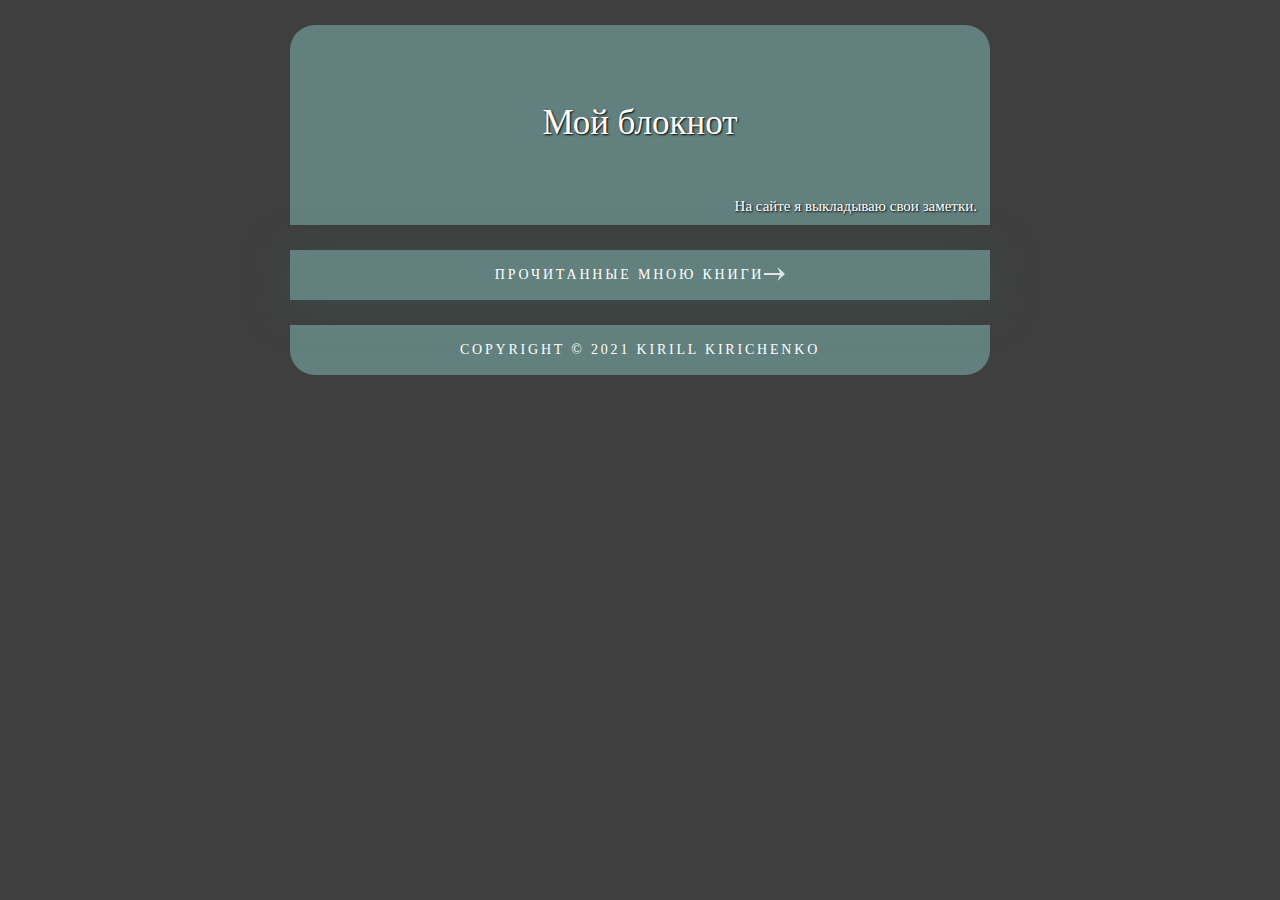
<file: index.html>
<!DOCTYPE html>
<html lang="ru">
	<head>
		<title>Мой блокнот</title>
		<meta http-equiv="Content-type" content="text/html;charset=UTF-8" />
		<link rel="stylesheet" href="css/style.css">
	</head>
	<body>
		<header>
			<span class="header__logo">Мой блокнот</span><br />
			<span class="header__text">На сайте я выкладываю свои заметки.</span>
		</header>
		<div class="block">
			<a href="https://gigazoid.github.io/read-books.html"><button class="button__check">
				<span class="fs">Прочитанные мною книги<img src="img/Shape_2.png" alt=""></span>
			</button></a>
		</div>
		<footer>
			<span class="copyright">Copyright © 2021 <a target="_blank" href="https://github.com/Gigazoid">Kirill Kirichenko</a></span>
		</footer>
	</body>
</html>
</file>
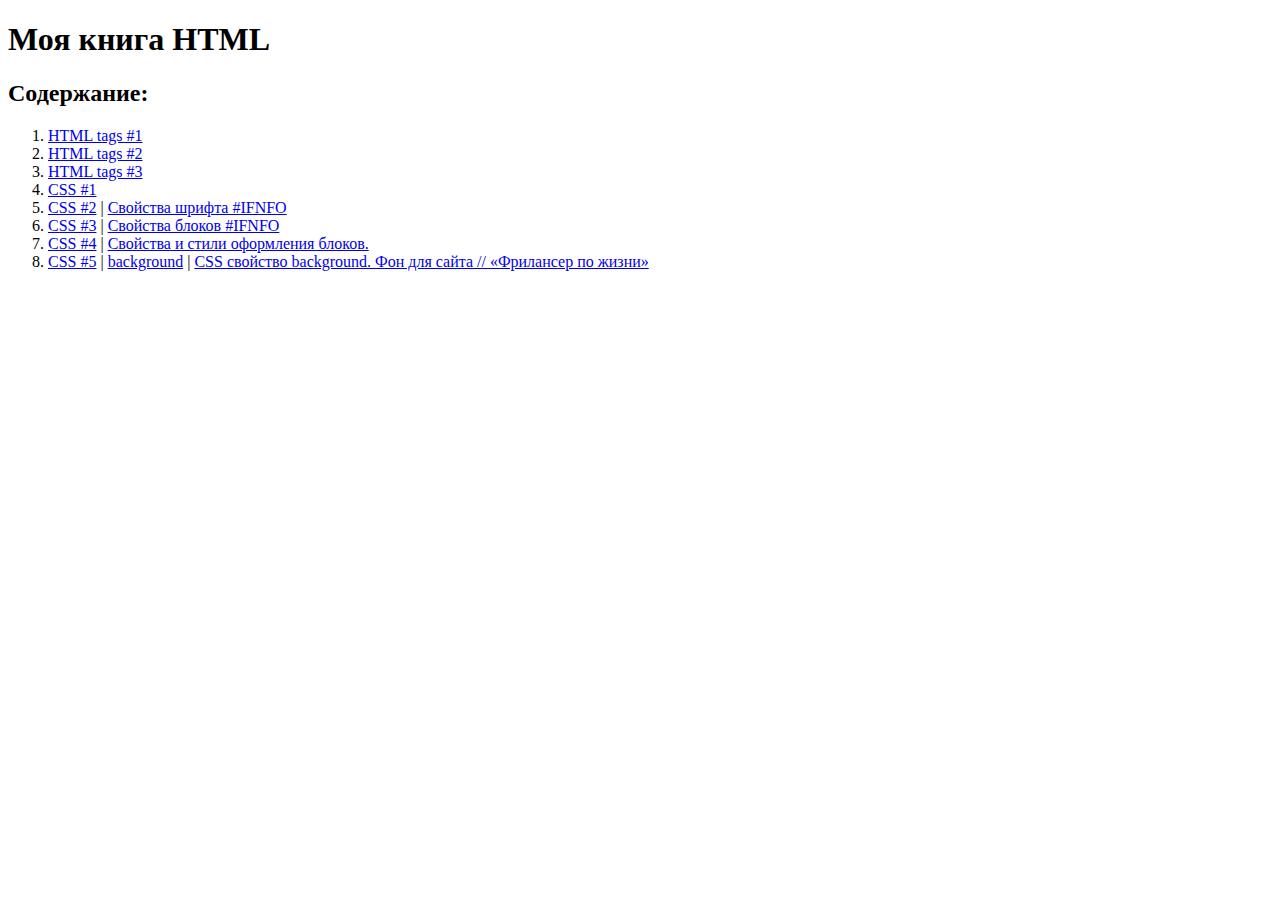
<file: 1.html>
<!DOCTYPE html>
<html lang="ru">
	<head>
		<title>Название страницы</title>
        <meta http-equiv="Content-type" content="text/html;charset=UTF-8" />
        <link rel="stylesheet" href="C:\Users\kiril\Documents\MyProjects\WEB\2021\css\mystyle.css">
	</head>
	<body>	
        <p><h1>Моя книга HTML</h1></p>
        <p><h2>Содержание:</h2></p>
        <ol>
            <li><a target="_blank" href="htmltags_1/index.html">HTML tags #1</a></li>
            <li><a target="_blank" href="htmltags_2/index.html">HTML tags #2</a></li>
            <li><a target="_blank" href="htmltags_3/index.html">HTML tags #3</a></li>
            <li><a class="n1" target="_blank" href="css_1/index.html">CSS #1</a></li>
            <li><a class="n1" target="_blank" href="css_2/index.html">CSS #2</a> | <a class="n1" target="_blank" href="css_2/info.txt">Свойства шрифта #IFNFO</a> </li>
            <li><a class="n1" target="_blank" href="css_3/css_3/index.html">CSS #3</a> | <a class="n1" target="_blank" href="css_3/info.txt">Свойства блоков #IFNFO</a> </li>
            <li><a class="n1" target="_blank" href="css_4/css_4/index.html">CSS #4</a> | <a class="n1" target="_blank" href="css_4/info.txt">Свойства и стили оформления блоков.</a> </li>
            <li><a class="n1" target="_blank" href="css_5/css_5/index.html">CSS #5</a> | <a class="n1" target="_blank" href="css_5/info.txt">background</a> | <a class="n1" target="_blank" href="https://fls.guru/cssbackground.html">CSS свойство background. Фон для сайта // «Фрилансер по жизни»</a> </li>
        </ol>
	</body>
</html>
</file>
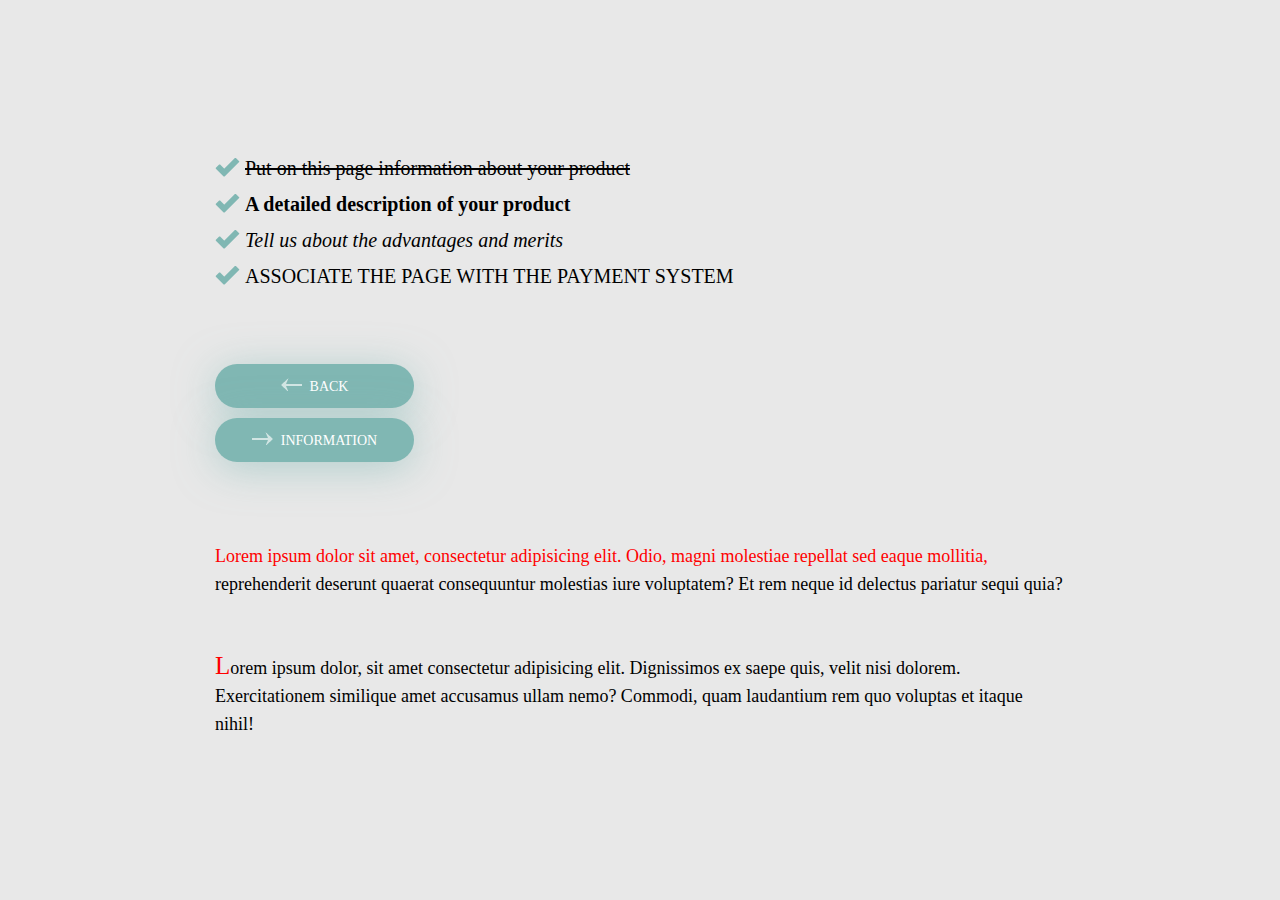
<file: beforeafter.html>
<!DOCTYPE html>
<html lang="ru">
	<head>
		<title>CSS BEFORE и AFTER.</title>
		<meta http-equiv="Content-type" content="text/html;charset=UTF-8" />
		<link rel="stylesheet" href="css/beforeafter.css">
	</head>
	<body>
		<ul class="list">
			<li>Put on this page information about your product</li>
			<li>A detailed description of your product</li>
			<li>Tell us about the advantages and merits</li>
			<li>Associate the page with the payment system</li>
		</ul>
		<a href="https://gigazoid.github.io/"><button class="button_check">
			<span class="span__style">back</span>
		</button></a><br />
		<a target="_blank" href="/text/beforeafter.txt"><button class="button_check">
			<span class="info">information</span>
		</button></a>
		<p class="text__one">Lorem ipsum dolor sit amet, consectetur adipisicing elit. Odio, magni molestiae repellat sed eaque mollitia, reprehenderit deserunt quaerat consequuntur molestias iure voluptatem? Et rem neque id delectus pariatur sequi quia?</p><br />
		<p class="text__two">Lorem ipsum dolor, sit amet consectetur adipisicing elit. Dignissimos ex saepe quis, velit nisi dolorem. Exercitationem similique amet accusamus ullam nemo? Commodi, quam laudantium rem quo voluptas et itaque nihil!</p>
	</body>
</html>
</file>
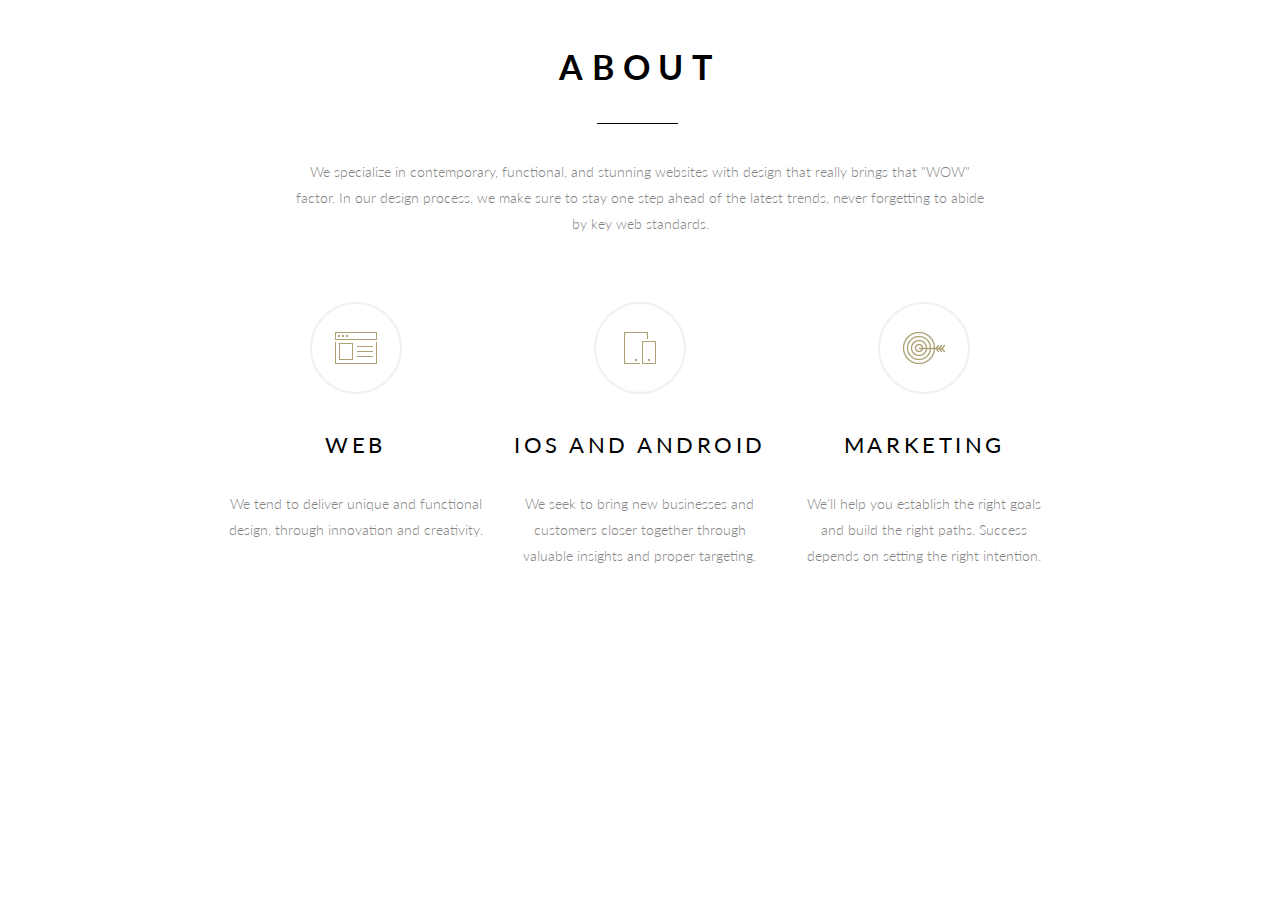
<file: bem.html>
<!-- Сообщаем браузеру как стоит обрабатывать эту страницу -->
<!DOCTYPE html>
<!-- Оболочка документа, указываем язык содержимого -->
<html lang="ru">
	<!-- Заголовок страницы, контейнер для других важных данных (не отображается) -->
	<head>
		<!-- Заголовок страницы в браузере -->
		<title>Методология БЭМ</title>
		<!-- Подключаем CSS -->
		<link rel="stylesheet" href="css/bem.css" />
		<!-- Кодировка страницы -->
		<meta http-equiv="Content-type" content="text/html;charset=UTF-8" />
	</head>
	<!-- Отображаемое тело страницы -->
	<body>
		<div class="about">
			<div class="about__body">
				<div class="about__header">
					<div class="about__title title">about</div>
					<div class="about__text">We specialize in contemporary, functional, and stunning websites with design that really brings that "WOW" factor. 
						In our design process, we make sure to stay one step ahead of the latest trends, 
						never forgetting to abide by key web standards.</div>
				</div>
				<div class="about__row">
					<div class="about__colum">
						<div class="item-about">
							<div class="item-about__icon">
								<img src="img/about/01.png" alt="">
							</div>
							<div class="item-about__title">WEB</div>
							<div class="item-about__text">We tend to deliver unique and 
								functional design, through 
								innovation and creativity.</div>
						</div>
					</div>
					<div class="about__colum">
						<div class="item-about">
							<div class="item-about__icon">
								<img src="img/about/02.png" alt="">
							</div>
							<div class="item-about__title">iOS AND ANDROID</div>
							<div class="item-about__text">We seek to bring new businesses and 
								customers closer together through valuable 
								insights and proper targeting.</div>
						</div>
					</div>
					<div class="about__colum">
						<div class="item-about">
							<div class="item-about__icon">
								<img src="img/about/03.png" alt="">
							</div>
							<div class="item-about__title">MARKETING</div>
							<div class="item-about__text">We’ll help you establish the right goals 
								and build the right paths. Success depends 
								on setting the right intention.</div>
						</div>
					</div>
				</div>
			</div>
		</div>
	</body>
</html>
</file>
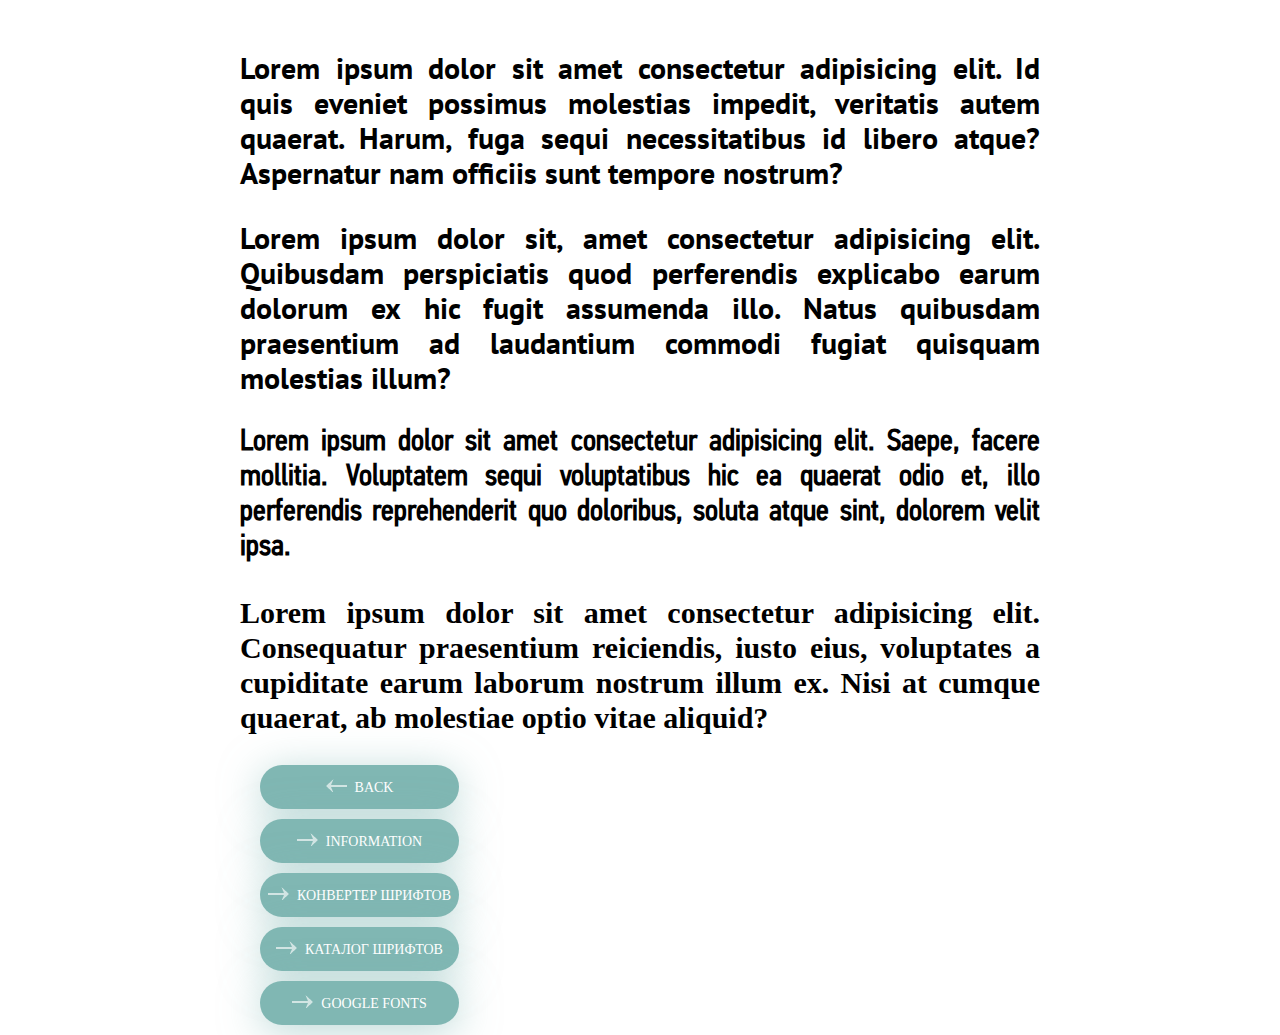
<file: fonts.html>
<!-- Сообщаем браузеру как стоит обрабатывать эту страницу -->
<!DOCTYPE html>
<!-- Оболочка документа, указываем язык содержимого -->
<html lang="ru">
	<!-- Заголовок страницы, контейнер для других важных данных (не отображается) -->
	<head>
		<!-- Заголовок страницы в браузере -->
		<title>Подключаем шрифты</title>
		<!-- Подключаем CSS -->
		<link rel="stylesheet" href="css/fonts.css" />
		<!-- Кодировка страницы -->
		<meta http-equiv="Content-type" content="text/html;charset=UTF-8" />
	</head>
	<!-- Отображаемое тело страницы -->
	<body>
		<div class="text">
			<p>
				Lorem ipsum dolor sit amet consectetur adipisicing elit. Id quis eveniet possimus molestias impedit, veritatis autem quaerat. Harum, fuga sequi necessitatibus id libero atque? Aspernatur nam officiis sunt tempore nostrum?
			</p>
			<p>
				Lorem ipsum dolor sit, amet consectetur adipisicing elit. Quibusdam perspiciatis quod perferendis explicabo earum dolorum ex hic fugit assumenda illo. Natus quibusdam praesentium ad laudantium commodi fugiat quisquam molestias illum?
			</p>
		</div>
		<div class="PFDin">
			<p>Lorem ipsum dolor sit amet consectetur adipisicing elit. Saepe, facere mollitia. Voluptatem sequi voluptatibus hic ea quaerat odio et, illo perferendis reprehenderit quo doloribus, soluta atque sint, dolorem velit ipsa.</p>
		</div>
		<div class="PFDinMedium">
			<p>Lorem ipsum dolor sit amet consectetur adipisicing elit. Consequatur praesentium reiciendis, iusto eius, voluptates a cupiditate earum laborum nostrum illum ex. Nisi at cumque quaerat, ab molestiae optio vitae aliquid?</p>
		</div>
		<a href="https://gigazoid.github.io/"><button class="button_check">
			<span class="span__style">back</span>
		</button></a><br />
		<a target="_blank" href="/text/fonts.txt"><button class="button_check">
			<span class="info">information</span>
		</button></a><br />
		<a target="_blank" href="http://www.font2web.com/"><button class="button_check">
			<span class="info">Конвертер шрифтов</span>
		</button></a><br />
		<a target="_blank" href="https://nomail.com.ua/"><button class="button_check">
			<span class="info">Каталог шрифтов</span>
		</button></a><br />
		<a target="_blank" href="https://fonts.google.com/"><button class="button_check">
			<span class="info">Google Fonts</span>
		</button></a>
	</body>
</html>
</file>
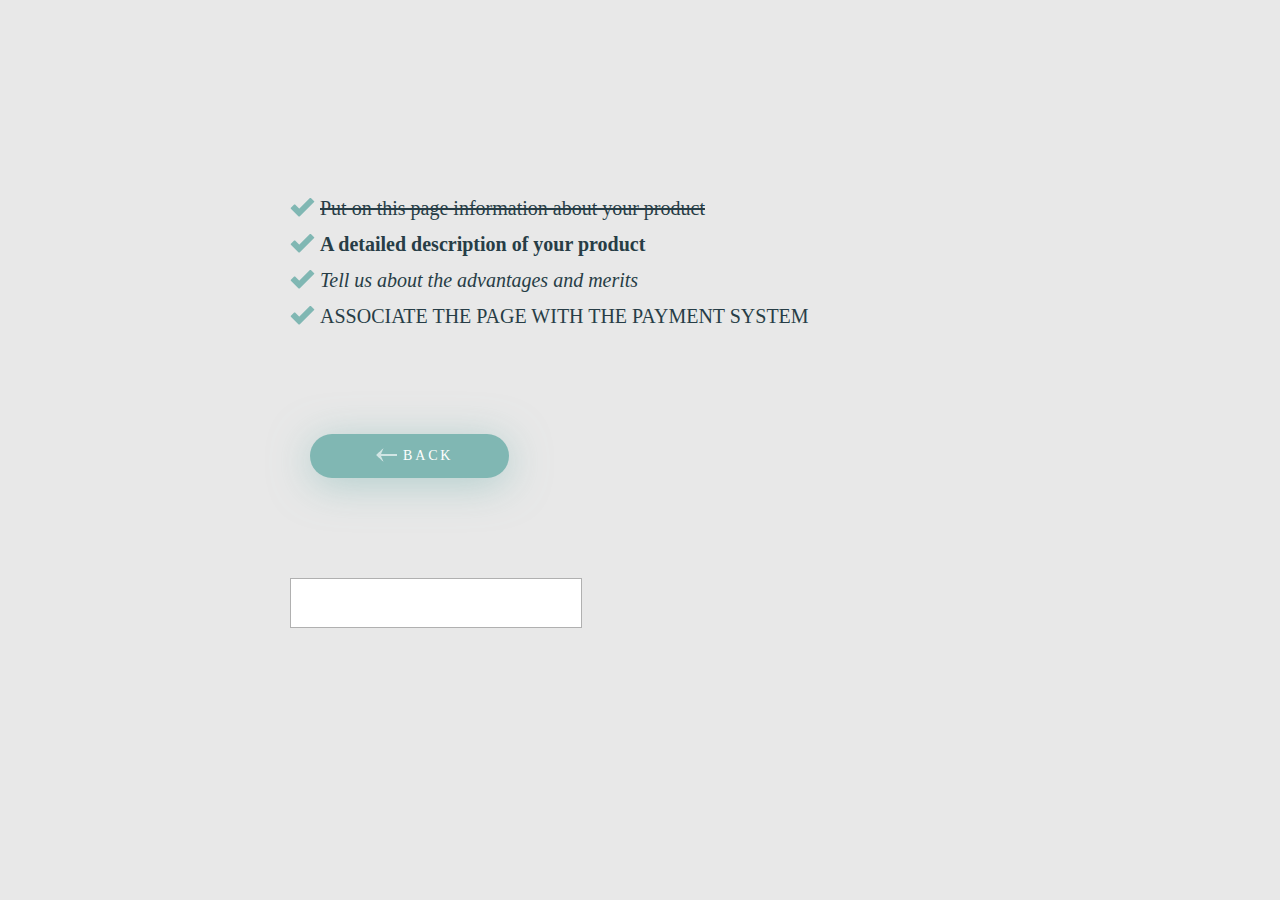
<file: hover.html>
<!DOCTYPE html>
<html lang="ru">
	<head>
		<title>CSS ПСЕВДОКЛАССЫ</title>
		<meta http-equiv="Content-type" content="text/html;charset=UTF-8" />
		<link rel="stylesheet" href="css/hover.css">
	</head>
	<body>
		<div class="block">
			<ul class="list">
				<li>Put on this page information about your product</li>
				<li>A detailed description of your product</li>
				<li>Tell us about the advantages and merits</li>
				<li>Associate the page with the payment system</li>
			</ul>
		</div>
		<div class="bhover">
			<button class="button__check">
				<a href="https://gigazoid.github.io/"><img class="fs__img" src="img/Shape_2.png" alt=""><span class="fs"> Back</span></a>
			</button>
		</div>
		<div>
			<form action="#">
			<input type="text" class="textinput" />
			</form>
		</div>
	</body>
</html>
</file>
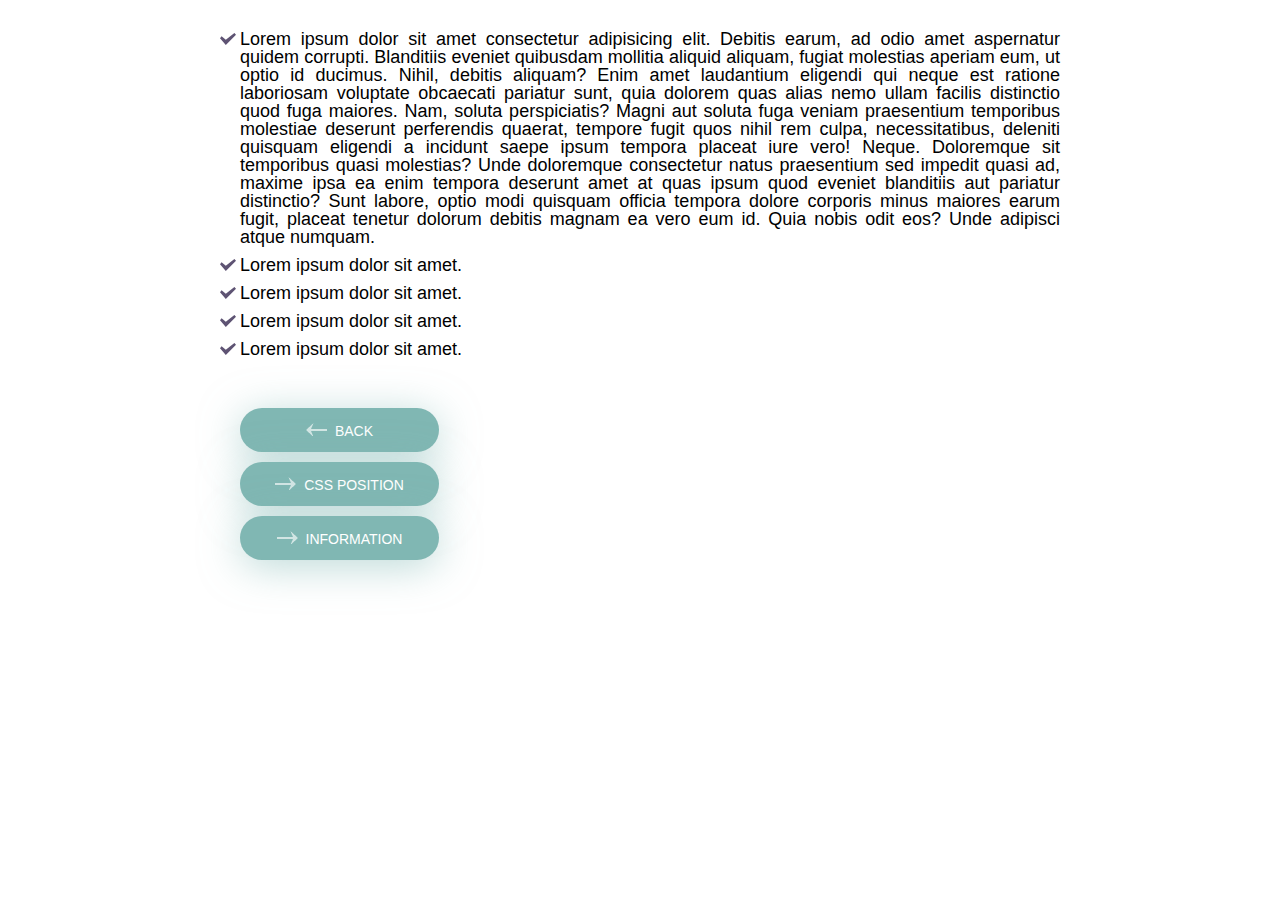
<file: position.html>
<!-- Сообщаем браузеру как стоит обрабатывать эту страницу -->
<!DOCTYPE html>
<!-- Оболочка документа, указываем язык содержимого -->
<html lang="ru">
	<!-- Заголовок страницы, контейнер для других важных данных (не отображается) -->
	<head>
		<!-- Заголовок страницы в браузере -->
		<title>CSS. Часть №8 (позиционирование)</title>
		<!-- Подключаем CSS -->
		<link rel="stylesheet" href="css/position.css" />
		<!-- Кодировка страницы -->
		<meta http-equiv="Content-type" content="text/html;charset=UTF-8" />
	</head>
	<!-- Отображаемое тело страницы -->
	<body>
		<ul class="list">
			<li>Lorem ipsum dolor sit amet consectetur adipisicing elit. Debitis earum, ad odio amet aspernatur quidem corrupti. Blanditiis eveniet quibusdam mollitia aliquid aliquam, fugiat molestias aperiam eum, ut optio id ducimus.
			Nihil, debitis aliquam? Enim amet laudantium eligendi qui neque est ratione laboriosam voluptate obcaecati pariatur sunt, quia dolorem quas alias nemo ullam facilis distinctio quod fuga maiores. Nam, soluta perspiciatis?
			Magni aut soluta fuga veniam praesentium temporibus molestiae deserunt perferendis quaerat, tempore fugit quos nihil rem culpa, necessitatibus, deleniti quisquam eligendi a incidunt saepe ipsum tempora placeat iure vero! Neque.
			Doloremque sit temporibus quasi molestias? Unde doloremque consectetur natus praesentium sed impedit quasi ad, maxime ipsa ea enim tempora deserunt amet at quas ipsum quod eveniet blanditiis aut pariatur distinctio?
			Sunt labore, optio modi quisquam officia tempora dolore corporis minus maiores earum fugit, placeat tenetur dolorum debitis magnam ea vero eum id. Quia nobis odit eos? Unde adipisci atque numquam.</li>
			<li>Lorem ipsum dolor sit amet.</li>
			<li>Lorem ipsum dolor sit amet.</li>
			<li>Lorem ipsum dolor sit amet.</li>
			<li>Lorem ipsum dolor sit amet.</li>
		</ul>
		<a href="https://gigazoid.github.io/"><button class="button_check">
			<span class="span__style">back</span>
		</button></a><br />
		<a target="_blank" href="https://fls.guru/cssposition.html"><button class="button_check">
			<span class="info">CSS position</span>
		</button></a><br />
		<a target="_blank" href="/text/position.txt"><button class="button_check">
			<span class="info">information</span>
		</button></a>
	</body>
</html>
</file>
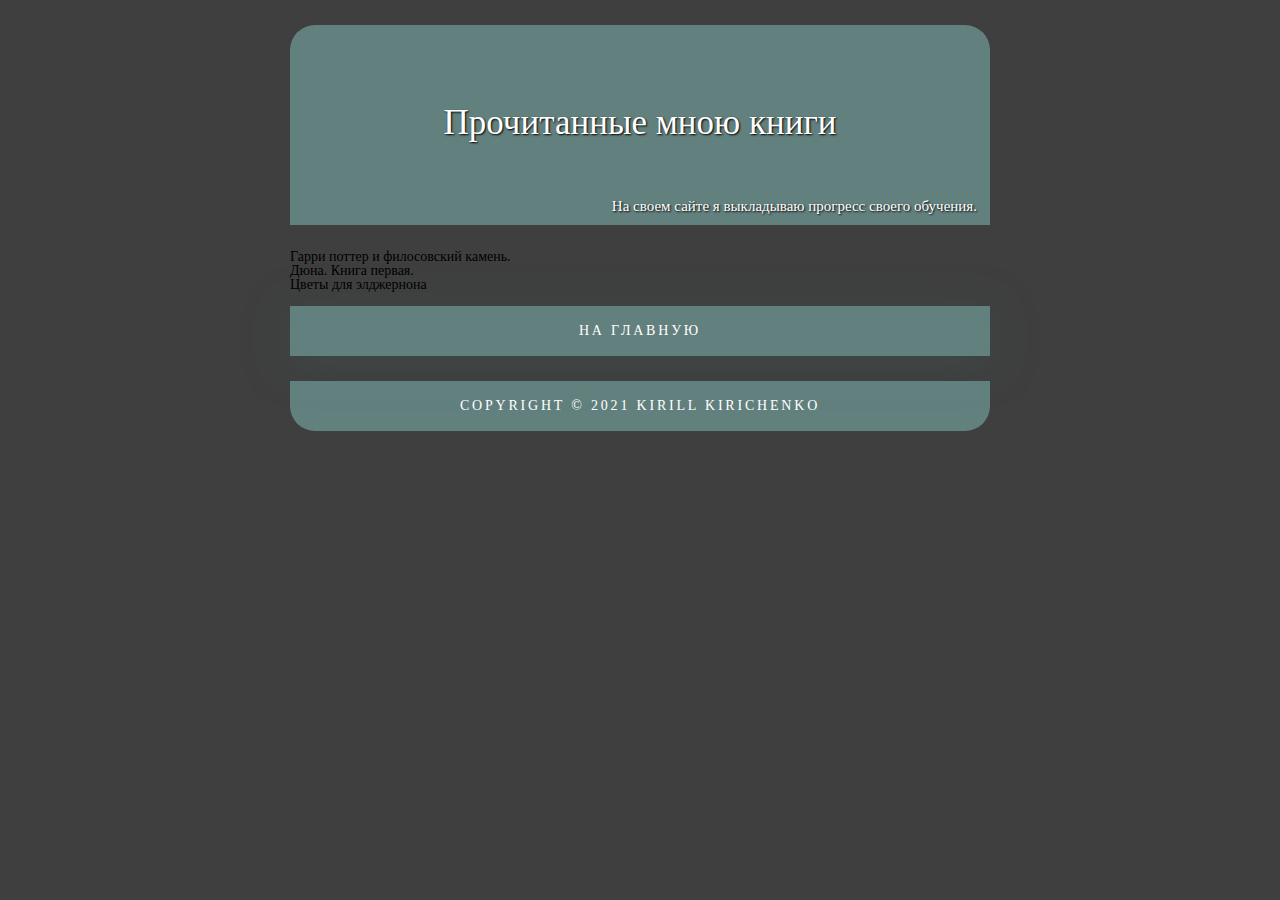
<file: read-books.html>
<!DOCTYPE html>
<html lang="ru">
	<head>
		<title>Прочитанные мною книги</title>
		<meta http-equiv="Content-type" content="text/html;charset=UTF-8" />
		<link rel="stylesheet" href="css/style.css">
	</head>
	<body>
		<header>
			<span class="header__logo">Прочитанные мною книги</span><br />
			<span class="header__text">На своем сайте я выкладываю прогресс своего обучения.</span>
		</header>
		<div class="block">
			<p class="text2"></p>Гарри поттер и филосовский камень.<br />
            Дюна. Книга первая.<br />
            Цветы для элджернона</p><br />
            <a href="https://gigazoid.github.io/"><button class="button__check">
				<span class="fs">На главную</span>
			</button></a>
		</div>
		<footer>
			<span class="copyright">Copyright © 2021 <a target="_blank" href="https://github.com/Gigazoid">Kirill Kirichenko</a></span>
		</footer>
	</body>
</html>
</file>
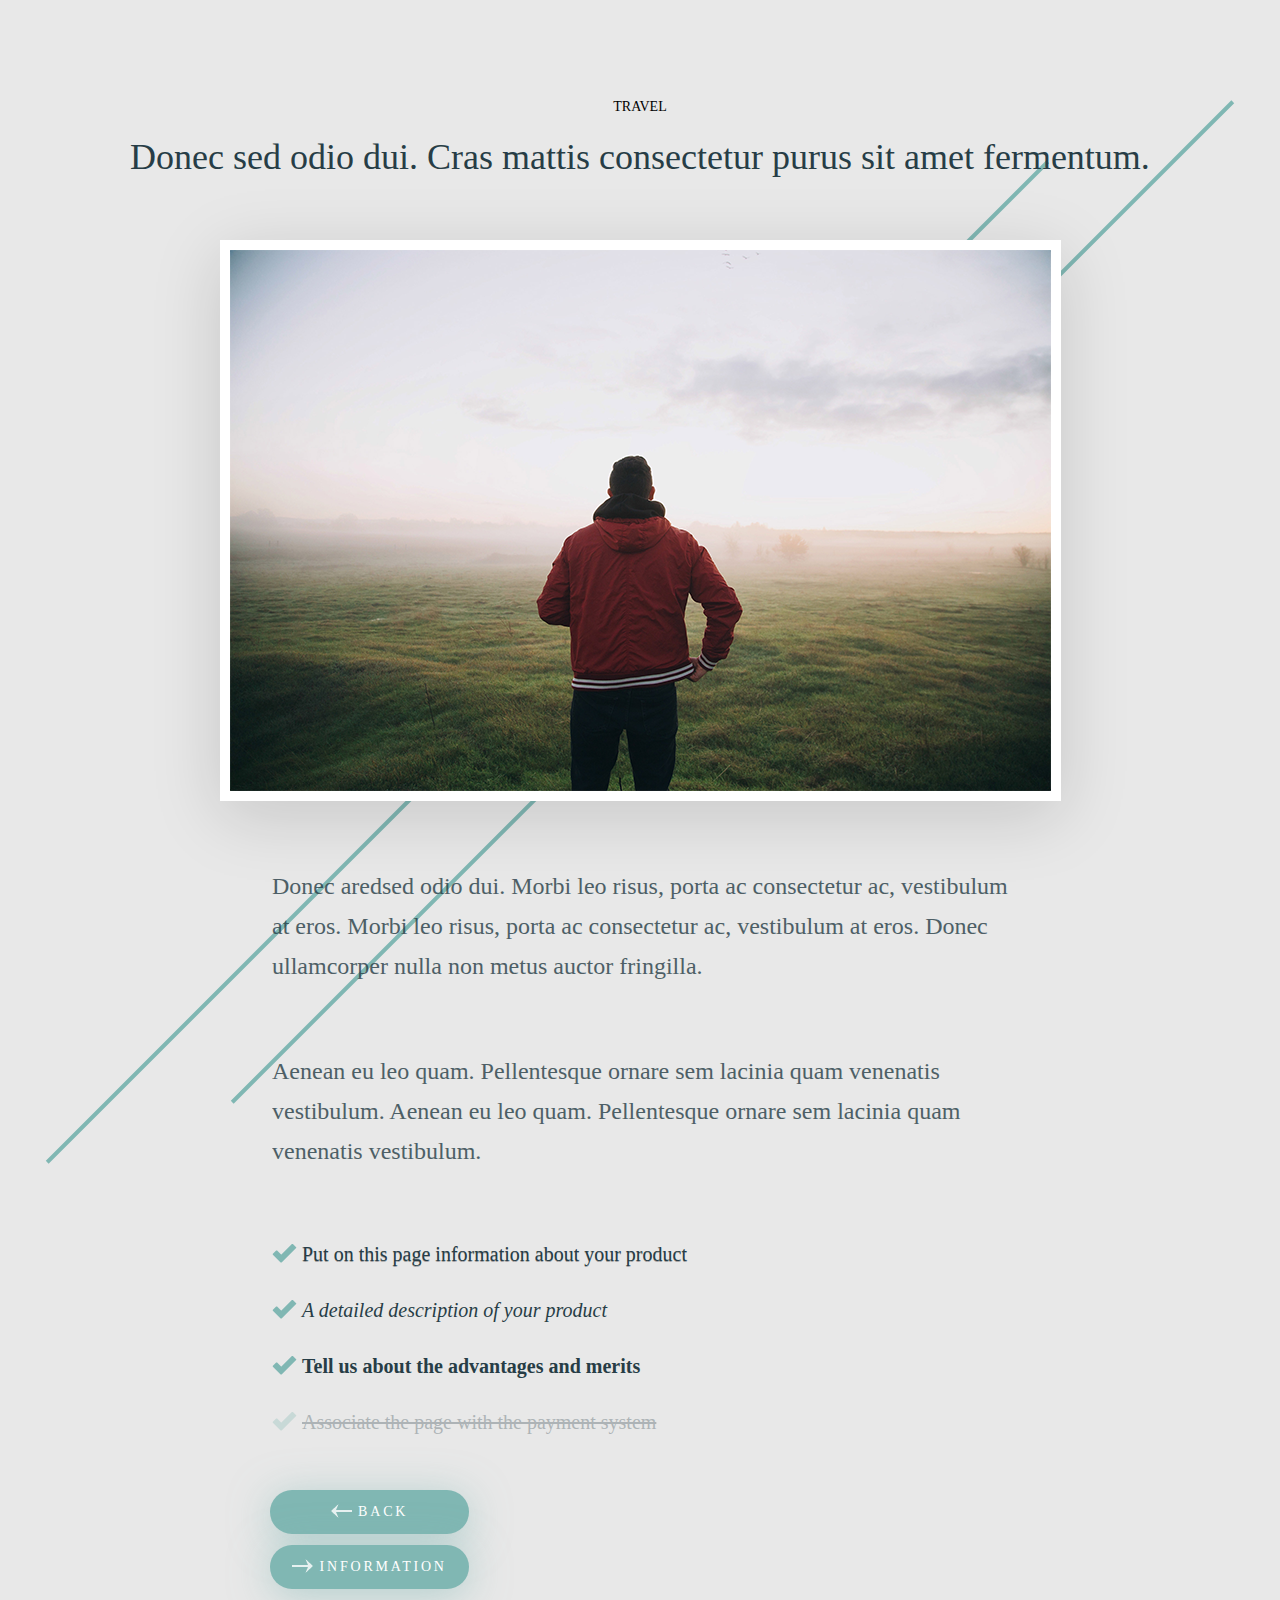
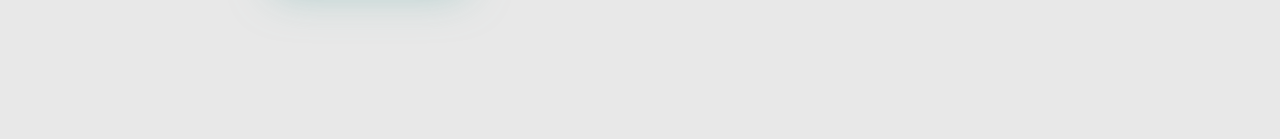
<file: travel.html>
<!DOCTYPE html>
<html lang="ru">
	<head>
		<title>Travel</title>
		<meta http-equiv="Content-type" content="text/html;charset=UTF-8" />
		<link rel="stylesheet" type="text/css" href="css/styletravel.css">
	</head>
	<body>
		<h1>Travel</h1>
		<h2>Donec sed odio dui. Cras mattis consectetur purus sit amet fermentum.</h2>
		<div class="block">
		</div>
		<p class="text2">Donec aredsed odio dui. Morbi leo risus, porta ac consectetur ac, vestibulum at eros. Morbi leo risus, porta ac consectetur ac, vestibulum at eros. Donec ullamcorper nulla non metus auctor fringilla.
		</p>
		<p class="text2">
			Aenean eu leo quam. Pellentesque ornare sem lacinia quam venenatis vestibulum. Aenean eu leo quam. Pellentesque ornare sem lacinia quam venenatis vestibulum. 
		</p>
		<ul class="list">
			<li class="li1">Put on this page information about your product</li>
			<li class="li2">A detailed description of your product</li>
			<li class="li3">Tell us about the advantages and merits</li>
			<li class="li4">Associate the page with the payment system</li>
		</ul>
		<a href="http://gigazoid.github.io"><button class="button__check">
			<img class="fs__image" src="img/Shape_2.png" alt=""><span class="fs"> Back</span>
		</button></a><br />
		<a href="/text/bg.txt"><button class="button__check2">
			<img src="img/Shape_2.png" alt=""><span class="fs"> information</span>
		</button></a>
	</body>
</html>
</file>
<file: css/style.css>
/*Обнуление*/
*{
	padding: 0;
	margin: 0;
	border: 0;
}
*,*:before,*:after{
	-moz-box-sizing: border-box;
	-webkit-box-sizing: border-box;
	box-sizing: border-box;
}
:focus,:active{outline: none;}
a:focus,a:active{outline: none;}

nav,footer,header,aside{display: block;}

html,body{
	height: 100%;
	width: 100%;
	font-size: 100%;
	line-height: 1;
	font-size: 14px;
	-ms-text-size-adjust: 100%;
	-moz-text-size-adjust: 100%;
	-webkit-text-size-adjust: 100%;
}
input,button,textarea{font-family:inherit;}

input::-ms-clear{display: none;}
button{cursor: pointer;}
button::-moz-focus-inner {padding:0;border:0;}
a, a:visited{text-decoration: none;}
a:hover{text-decoration: none;}
ul li{list-style: none;}
img{vertical-align: top;}

h1,h2,h3,h4,h5,h6{font-size:inherit;font-weight: 400;}
/*--------------------*/

body {
	background-color: #3f3f3f;
	width: 700px;
	margin: 0px auto;
	height: 500px;
}

header {
	width: 700px;
	height: 200px;
	background-color: rgba(128, 183, 179, 0.54);
	margin: 25px auto;
	border-top-right-radius : 25px;
	border-top-left-radius : 25px;
}

.header__logo {
	display: block;
	font-size: 35px;
	color: #ffffff;
	text-align: center;
	padding: 80px 0px 0px 0px;
	text-shadow: 1px 1px 2px black;
}

.header__text {
	display: block;
	font-size: 15px;
	color: #ffffff;
	text-align: right;
	padding: 45px 13px 0px 0px;
	text-shadow: 1px 1px 2px black;
}

.button__check {
	display: block;
	width: 700px;
	height: 50px;
	background: rgba(128, 183, 179, 0.54);
	box-shadow: 0 6px 40px rgba(62, 83, 82, 0.54);
}

.button__check:hover {
	background-color: #3a5856;
}

.button__check:active {
	background-color: #818181;
}

.fs {
	text-transform: uppercase;
	color: #ffffff;
	font-family: "Arial MT";
	font-size: 14px;
	letter-spacing: 2.8px;
}

.copyright {
	display: block;
	text-transform: uppercase;
	color: #ffffff;
	font-family: "Arial MT";
	font-size: 14px;
	letter-spacing: 2.8px;
	text-align: center;
	padding: 18px;
}

footer {
	display: block;
	width: 700px;
	height: 50px;
	background-color: rgba(128, 183, 179, 0.54);
	margin: 25px auto;
	border-bottom-left-radius: 25px;
	border-bottom-right-radius: 25px;
}

footer a {
	color: #ffffff;
}

footer a:hover {
	text-shadow: 1px 1px 2px black;
}


footer a:active {
	text-shadow: 1px 1px 2px black;
	color: #818181;
}
</file>
<file: css/beforeafter.css>
/*Обнуление*/
*{
	padding: 0;
	margin: 0;
	border: 0;
}
*,*:before,*:after{
	-moz-box-sizing: border-box;
	-webkit-box-sizing: border-box;
	box-sizing: border-box;
}
:focus,:active{outline: none;}
a:focus,a:active{outline: none;}

nav,footer,header,aside{display: block;}

html,body{
	height: 100%;
	width: 100%;
	font-size: 100%;
	line-height: 1;
	font-size: 14px;
	-ms-text-size-adjust: 100%;
	-moz-text-size-adjust: 100%;
	-webkit-text-size-adjust: 100%;
}
input,button,textarea{font-family:inherit;}

input::-ms-clear{display: none;}
button{cursor: pointer;}
button::-moz-focus-inner {padding:0;border:0;}
a, a:visited{text-decoration: none;}
a:hover{text-decoration: none;}
ul li{list-style: none;}
img{vertical-align: top;}

h1,h2,h3,h4,h5,h6{font-size:inherit;font-weight: 400;}
/*--------------------*/

body {
	margin: 150px auto 0px;
	width: 850px;
	height: 700px;
	background-color: #e8e8e8;
}

.list {
	font-size: 20px;
	line-height: 36px;
	margin: 0px 0px 70px 0px;
}

.button_check {
	width: 199px;
	height: 44px;
	box-shadow: 0 6px 40px rgba(128, 183, 179, 0.54);
	background-color: #80b7b3;
	border-radius: 25px;
	margin: 0px 0px 10px 0px;
}

.button_check:hover {
	background-color: #3a5856;;
}

.button_check:active{
	background-color: #818181;
}

.span__style {
	margin: auto;
	color: #ffffff;
	font-size: 14px;
	text-transform: uppercase;
}

.span__style::before {
	content: '';
	display: inline-block;
	width: 21px;
	height: 14px;
	margin-right: 8px;
	background: url(../img/Shape_2.png) left 1px no-repeat;
	opacity: 0.8;
	transform: scale(-1, 1)
}

.info {
	margin: auto;
	color: #ffffff;
	font-size: 14px;
	text-transform: uppercase;
}

.info::before {
	content: '';
	display: inline-block;
	width: 21px;
	height: 14px;
	margin-right: 8px;
	background: url(../img/Shape_2.png) left 1px no-repeat;
	opacity: 0.8;
}

.text__one {
	font-size: 18px;
	line-height: 28px;
	margin: 70px 0px 0px 0px;
}

.text__one::first-line {
	color: red;
}

.text__two {
	font-size: 18px;
	line-height: 28px;
	margin: 40px 0px 0px 0px;
}

.text__two::first-letter {
	font-size: 25px;
	color: red;
}

.list li{
	background: url(../img/icon.png) left 8px no-repeat;
	padding: 0px 0px 0px 30px;
}

.list li:nth-child(1) {
	text-decoration: line-through;
}

.list li:nth-child(2) {
	font-weight: bold;
}

.list li:nth-child(3) {
	font-style: italic;
}

.list li:nth-child(4) {
	text-transform: uppercase;
}

.list li:hover {
	text-decoration: none;
	font-weight: 400;
	font-style: normal;
	text-transform: none;
}

.list li:hover:nth-child(2) {
	background: url(../img/check_icon.png) left 8px no-repeat;
	color: red;
}
</file>
<file: css/bem.css>
@charset "UTF-8";
/*Обнуление*/
@import url(https://fonts.googleapis.com/css?family=Lato:400,300,700,900);
* {
  padding: 0;
  margin: 0;
  border: 0;
}

*, *:before, *:after {
  -webkit-box-sizing: border-box;
  box-sizing: border-box;
}

:focus, :active {
  outline: none;
}

a:focus, a:active {
  outline: none;
}

nav, footer, header, aside {
  display: block;
}

html, body {
  height: 100%;
  width: 100%;
  font-size: 100%;
  line-height: 1;
  font-size: 14px;
  -ms-text-size-adjust: 100%;
  -moz-text-size-adjust: 100%;
  -webkit-text-size-adjust: 100%;
}

input, button, textarea {
  font-family: inherit;
}

input::-ms-clear {
  display: none;
}

button {
  cursor: pointer;
}

button::-moz-focus-inner {
  padding: 0;
  border: 0;
}

a, a:visited {
  text-decoration: none;
}

a:hover {
  text-decoration: none;
}

ul li {
  list-style: none;
}

img {
  vertical-align: top;
}

h1, h2, h3, h4, h5, h6 {
  font-size: inherit;
  font-weight: inherit;
}

/*--------------------*/
body {
  font-family: Lato;
  height: 700px;
}

.about {
  margin: 50px 0px 0px 0px;
}
.about__body {
  max-width: 823px;
  margin: 0 auto;
}
.about__header {
  margin: 0px 0px 65px 0px;
}
.about__title {
  margin: 0px 0px 35px 0px;
}
.about__text {
  max-width: 688px;
  font-size: 14px;
  font-weight: 300;
  line-height: 25.89px;
  text-align: center;
  color: #868585;
  margin: 0 auto;
}
.about__row {
  display: -webkit-box;
  display: -ms-flexbox;
  display: flex;
  margin: 0px -15px;
}
.about__colum {
  padding: 0 15px;
  -webkit-box-flex: 0;
      -ms-flex: 0 0 33.333%;
          flex: 0 0 33.333%;
}

.title {
  font-size: 34px;
  font-weight: 700;
  text-transform: uppercase;
  letter-spacing: 8.95px;
  position: relative;
  text-align: center;
  padding: 0px 0px 40px 0px;
}
.title::after {
  content: "";
  position: absolute;
  width: 81px;
  bottom: 0;
  height: 1px;
  left: 50%;
  background-color: #000;
  margin: 0px 0px 0px -43px;
}

.item-about__icon {
  border-radius: 50%;
  width: 92px;
  height: 92px;
  border: 2px solid #f1f1f1;
  display: -webkit-box;
  display: -ms-flexbox;
  display: flex;
  -webkit-box-align: center;
      -ms-flex-align: center;
          align-items: center;
  -webkit-box-pack: center;
      -ms-flex-pack: center;
          justify-content: center;
  margin: 0px auto 40px auto;
}
.item-about__title {
  text-align: center;
  color: #000000;
  font-size: 22px;
  text-transform: uppercase;
  letter-spacing: 3.52px;
  margin: 0px 0px 35px 0px;
}
.item-about__text {
  color: #868585;
  font-size: 14px;
  font-weight: 300;
  line-height: 26px;
  text-align: center;
}
</file>
<file: css/fonts.css>
@charset "UTF-8";
@import url("https://fonts.googleapis.com/css2?family=PT+Sans:ital,wght@0,400;0,700;1,400&display=swap");
@font-face {
  font-family: "pfdintextcondpro";
  src: url("../fonts/pfdintextcondpro-regular.eot");
  src: local("☺"), url("../fonts/pfdintextcondpro-regular.woff") format("woff"), url("../fonts/pfdintextcondpro-regular.ttf") format("truetype"), url("../fonts/pfdintextcondpro-regular.svg") format("svg");
  font-weight: normal;
  font-style: normal;
}
@font-face {
  font-family: "Conv_pfdintextcondpro-medium";
  src: url("../fonts/pfdintextcondpro-medium.eot");
  src: local("☺"), url("../fonts/pfdintextcondpro-medium.woff") format("woff"), url("../fonts/pfdintextcondpro-medium.ttf") format("truetype"), url("../fonts/pfdintextcondpro-medium.svg") format("svg");
  font-weight: 500;
  font-style: normal;
}
* {
  padding: 0;
  margin: 0;
  border: 0;
}

*, *:before, *:after {
  box-sizing: border-box;
}

:focus, :active {
  outline: none;
}

a:focus, a:active {
  outline: none;
}

nav, footer, header, aside {
  display: block;
}

html, body {
  height: 100%;
  width: 100%;
  font-size: 100%;
  line-height: 1;
  font-size: 14px;
  -ms-text-size-adjust: 100%;
  -moz-text-size-adjust: 100%;
  -webkit-text-size-adjust: 100%;
}

input, button, textarea {
  font-family: inherit;
}

input::-ms-clear {
  display: none;
}

button {
  cursor: pointer;
}

button::-moz-focus-inner {
  padding: 0;
  border: 0;
}

a, a:visited {
  text-decoration: none;
}

a:hover {
  text-decoration: none;
}

ul li {
  list-style: none;
}

img {
  vertical-align: top;
}

h1, h2, h3, h4, h5, h6 {
  font-size: inherit;
  font-weight: inherit;
}

body {
  width: 800px;
  height: 700px;
  margin: 50px auto;
}

.text {
  font-family: "PT Sans";
  font-size: 30px;
  font-weight: 700;
  line-height: 35px;
  text-align: justify;
}
.text p {
  margin: 0px 0px 30px 0px;
}

.PFDin {
  font-family: "pfdintextcondpro";
  font-size: 30px;
  font-weight: 700;
  line-height: 35px;
  text-align: justify;
}
.PFDin p {
  margin: 0px 0px 30px 0px;
}

.PFDinMedium {
  font-family: "pfdintextcondpro-medium";
  font-size: 30px;
  font-weight: 700;
  line-height: 35px;
  text-align: justify;
}
.PFDinMedium p {
  margin: 0px 0px 30px 0px;
}

.info {
  margin: auto;
  color: #ffffff;
  font-size: 14px;
  text-transform: uppercase;
}

.info::before {
  content: "";
  display: inline-block;
  width: 21px;
  height: 14px;
  margin-right: 8px;
  background: url(../img/Shape_2.png) left 1px no-repeat;
  opacity: 0.8;
}

.button_check {
  width: 199px;
  height: 44px;
  box-shadow: 0 6px 40px rgba(128, 183, 179, 0.54);
  background-color: #80b7b3;
  border-radius: 25px;
  margin: 0px 0px 10px 20px;
}

.button_check:hover {
  background-color: #3a5856;
}

.button_check:active {
  background-color: #818181;
}

.span__style {
  margin: auto;
  color: #ffffff;
  font-size: 14px;
  text-transform: uppercase;
}

.span__style::before {
  content: "";
  display: inline-block;
  width: 21px;
  height: 14px;
  margin-right: 8px;
  background: url(../img/Shape_2.png) left 1px no-repeat;
  opacity: 0.8;
  transform: scale(-1, 1);
}
</file>
<file: css/hover.css>
/*Обнуление*/
*{
	padding: 0;
	margin: 0;
	border: 0;
}
*,*:before,*:after{
	-moz-box-sizing: border-box;
	-webkit-box-sizing: border-box;
	box-sizing: border-box;
}
:focus,:active{outline: none;}
a:focus,a:active{outline: none;}

nav,footer,header,aside{display: block;}

html,body{
	height: 100%;
	width: 100%;
	font-size: 100%;
	line-height: 1;
	font-size: 14px;
	-ms-text-size-adjust: 100%;
	-moz-text-size-adjust: 100%;
	-webkit-text-size-adjust: 100%;
}
input,button,textarea{font-family:inherit;}

input::-ms-clear{display: none;}
button{cursor: pointer;}
button::-moz-focus-inner {padding:0;border:0;}
a, a:visited{text-decoration: none;}
a:hover{text-decoration: none;}
ul li{list-style: none;}
img{vertical-align: top;}

h1,h2,h3,h4,h5,h6{font-size:inherit;font-weight: 400;}
/*--------------------*/

body {
	background-color: #e8e8e8;
	width: 700px;
	height: 500px;
	margin: 0px auto;
}

.block {
	margin-top: 190px;
}

.list li {
	display: block;
	width: 740px;
	font-size: 20px;
	margin: 0px auto;
	color: #273d46;
	font-family: "Arial MT";
	line-height: 36px;
	background: url('../img/icon.png') left 8px no-repeat;
	padding: 0px 0px 0px 30px;
}

.list li:nth-child(1) {
	text-decoration: line-through;
}

.list li:nth-child(2) {
	font-weight: bold;
}

.list li:nth-child(3) {
	font-style: italic;
}

.list li:nth-child(4) {
	text-transform: uppercase;
}

.list li:nth-child(2):hover {
	color:red;
	background: url('../img/check_icon.png') left 8px no-repeat;
}

.list li:hover {
	text-decoration: none;
	font-weight: 400;
	font-style: normal;
	text-transform: none;
}

.button__check {
	display: block;
	width: 199px;
	height: 44px;
	background: #80b7b3;
	border-radius: 25px;
	box-shadow: 0 6px 40px rgba(128, 183, 179, 0.54);
	margin-top: 100px;
	margin-left: 20px;
}

.button__check:hover {
	background-color: #3a5856;
}

.button__check:active {
	background-color: #818181;
}

.fs {
	text-transform: uppercase;
	color: #ffffff;
	font-family: "Arial MT";
	font-size: 14px;
	letter-spacing: 2.8px;
}

.fs__img {
	margin: 0px 0px 0px 10px;
	opacity: 0.8;
	transform: scale(-1, 1)
}

.textinput {
	display: block;
	width: 292px;
	height: 50px;
	border: 1px solid #b0b0b0;
	margin-top: 100px;
}

.textinput:focus {
	box-shadow: 0 0 20px rgba(127, 190, 213, 0.93);
}
</file>
<file: css/position.css>
/*Обнуление*/
*{padding: 0;margin: 0;border: 0;}
*,*:before,*:after{-moz-box-sizing: border-box;-webkit-box-sizing: border-box;box-sizing: border-box;}
:focus,:active{outline: none;}
a:focus,a:active{outline: none;}
nav,footer,header,aside{display: block;}
html,body{height:100%;width:100%;font-size:100%;line-height:1;font-size:14px;-ms-text-size-adjust:100%;-moz-text-size-adjust:100%;-webkit-text-size-adjust:100%;}
input,button,textarea{font-family:inherit;}
input::-ms-clear{display: none;}
button{cursor: pointer;}
button::-moz-focus-inner{padding:0;border:0;}
a,a:visited{text-decoration: none;}
a:hover{text-decoration: none;}
ul li{list-style: none;}
img{vertical-align: top;}
h1,h2,h3,h4,h5,h6{font-size:inherit;font-weight: inherit;}
/*--------------------*/

body {
	width: 900px;
	padding: 30px;
	font-family: Arial, "Helvetica Neue", Helvetica, sans-serif;
	margin: 0px auto;
}

.list {
	font-size: 18px;
	margin: 0px 0px 50px 0px;
}

.list li {
	margin: 0px 0px 10px 0px;
	padding: 0px 0px 0px 20px;
	position: relative;
	text-align: justify;
}

.list li::before {
	content: '';
	background: url('../img/icons/li.svg') 0 0 no-repeat;
	width: 20px;
	height: 20px;
	position: absolute;
	top: 3px;
	left: 0;
}

.span__style {
	margin: auto;
	color: #ffffff;
	font-size: 14px;
	text-transform: uppercase;
}

.span__style::before {
	content: '';
	display: inline-block;
	width: 21px;
	height: 14px;
	margin-right: 8px;
	background: url(../img/Shape_2.png) left 1px no-repeat;
	opacity: 0.8;
	transform: scale(-1, 1)
}

.info {
	margin: auto;
	color: #ffffff;
	font-size: 14px;
	text-transform: uppercase;
}

.info::before {
	content: '';
	display: inline-block;
	width: 21px;
	height: 14px;
	margin-right: 8px;
	background: url(../img/Shape_2.png) left 1px no-repeat;
	opacity: 0.8;
}

.button_check {
	width: 199px;
	height: 44px;
	box-shadow: 0 6px 40px rgba(128, 183, 179, 0.54);
	background-color: #80b7b3;
	border-radius: 25px;
	margin: 0px 0px 10px 20px;
}

.button_check:hover {
	background-color: #3a5856;;
}

.button_check:active{
	background-color: #818181;
}
</file>
<file: css/styletravel.css>
/*Обнуление*/
*{
	padding: 0;
	margin: 0;
	border: 0;
}
*,*:before,*:after{
	-moz-box-sizing: border-box;
	-webkit-box-sizing: border-box;
	box-sizing: border-box;
}
:focus,:active{outline: none;}
a:focus,a:active{outline: none;}

nav,footer,header,aside{display: block;}

html,body{
	height: 100%;
	width: 100%;
	font-size: 100%;
	line-height: 1;
	font-size: 14px;
	-ms-text-size-adjust: 100%;
	-moz-text-size-adjust: 100%;
	-webkit-text-size-adjust: 100%;
}
input,button,textarea{font-family:inherit;}

input::-ms-clear{display: none;}
button{cursor: pointer;}
button::-moz-focus-inner {padding:0;border:0;}
a, a:visited{text-decoration: none;}
a:hover{text-decoration: none;}
ul li{list-style: none;}
img{vertical-align: top;}

h1,h2,h3,h4,h5,h6{font-size:inherit;font-weight: 400;}
/*--------------------*/

body {
	width: 1100px;
	background: url('../img/ellipse.png') center 100px no-repeat;
	background-color: #e8e8e8;
	margin: auto;
}

h1 {
	text-transform: uppercase;
	text-align: center;
	margin: 100px 0 0 0;
	font-family: "Arial MT";
}

h2 {
	text-align: center;
	font-size: 36px;
	margin: 25px 0 65px 0;
	font-family: "Times New Roman PSMT";
	color: #273d46;
}

.block {
	display: block;
	margin: auto;
	width: 841px;
	height: 561px;
	background: url('../img/light-man_copy.png') 50% 50% no-repeat, #fff 0 0 no-repeat;
	box-shadow: 0 15px 65px rgba(15, 16, 16, 0.15);
}

.text2 {
	display: block;
	width: 736px;
	opacity: 0.8;
	line-height: 40px;
	margin: 65px auto;
	font-family: "Times New Roman PSMT";
	color: #273d46;
	font-size: 24px;
}

.list {
	margin: 0 0 50px 0;
}

.list li {
	display: block;
	width: 736px;
	font-size: 20px;
	margin: 20px auto;
	color: #273d46;
	font-family: "Arial MT";
	line-height: 36px;
	background: url('../img/icons/check_icon.png') left 8px no-repeat;
	padding: 0px 0px 0px 30px;
}

.fs__image {
	transform: scale(-1, 1)
}

.li1 {
	text-shadow: 0 1px 0 rgba(0, 0, 0, 0.3);
}

.li2 {
	color: #80b7b3;
	font-style: italic;
}

.li3 {
	font-weight: bold;
}

.li4 {
	opacity: 0.3;
	text-decoration: line-through;
}

.fs {
	font-size: 14px;
	font-family: "Arial MT";
	text-transform: uppercase;
	letter-spacing: 2.8px;
	color: #ffffff;
	text-align: left;
}

.button__check {
	display: inline-block;
	width: 199px;
	height: 44px;
	background: #80b7b3;
	border-radius: 25px;
	box-shadow: 0 6px 40px rgba(128, 183, 179, 0.54);
	margin: 0px 0px 10px 180px;
}

.button__check:hover {
	background-color: #3a5856;
}

.button__check:active {
	background-color: #818181;
}

.button__check2 {
	display: inline-block;
	width: 199px;
	height: 44px;
	background: #80b7b3;
	border-radius: 25px;
	box-shadow: 0 6px 40px rgba(128, 183, 179, 0.54);
	margin: 1px 0px 150px 180px;
}

.button__check2:hover {
	background-color: #3a5856;
}

.button__check2:active {
	background-color: #818181;
}
</file>
